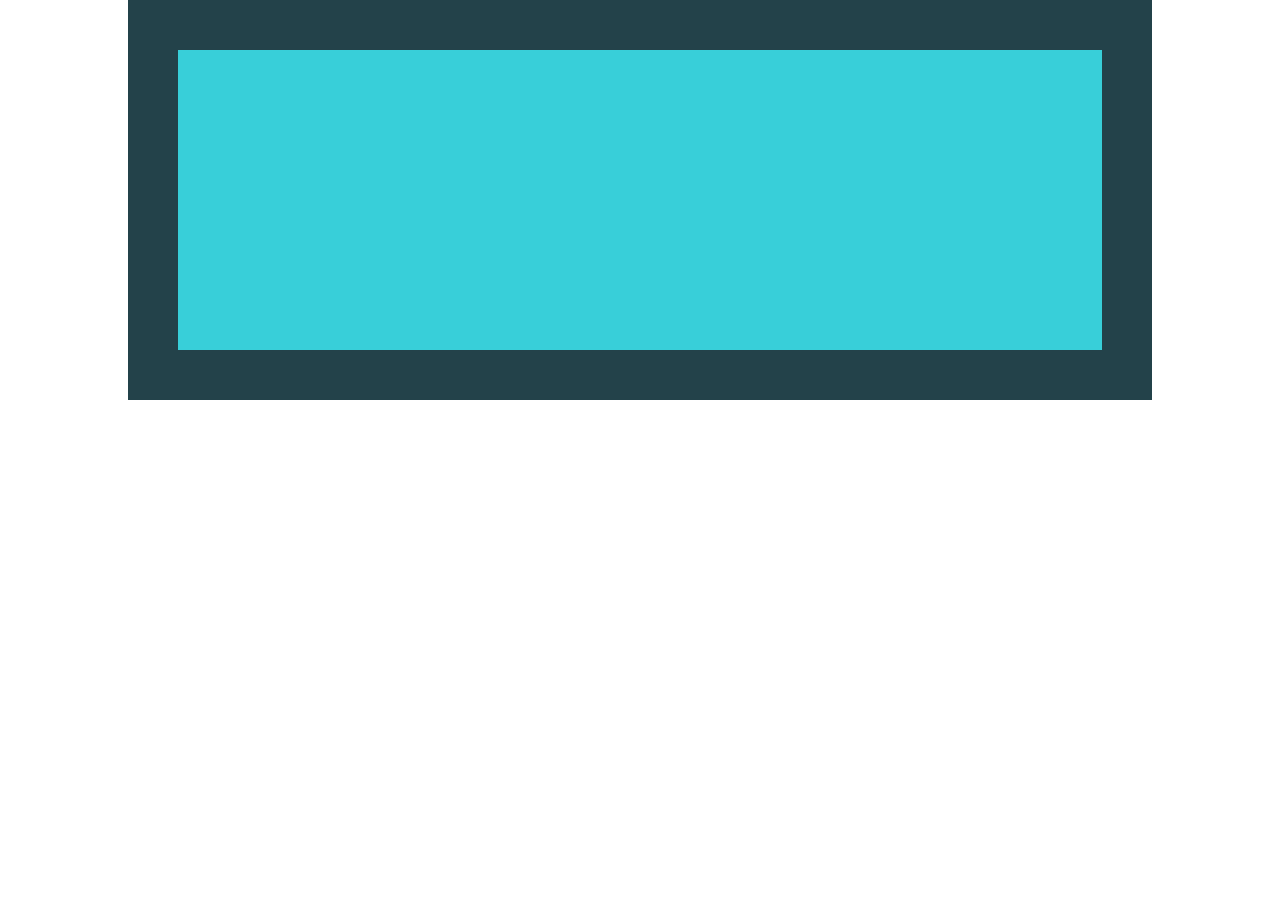
<file: ex/index.html>
<!DOCTYPE html>
<html lang="en">
<head>
    <meta charset="UTF-8">
    <meta name="viewport" content="width=device-width, initial-scale=1.0">
    <link rel="stylesheet" href="style.css">
    <title>Day 01</title>
</head>
<body>
    <div class="parent">
        <div class="child">
            
        </div>
    </div>
</body>
</html>
</file>
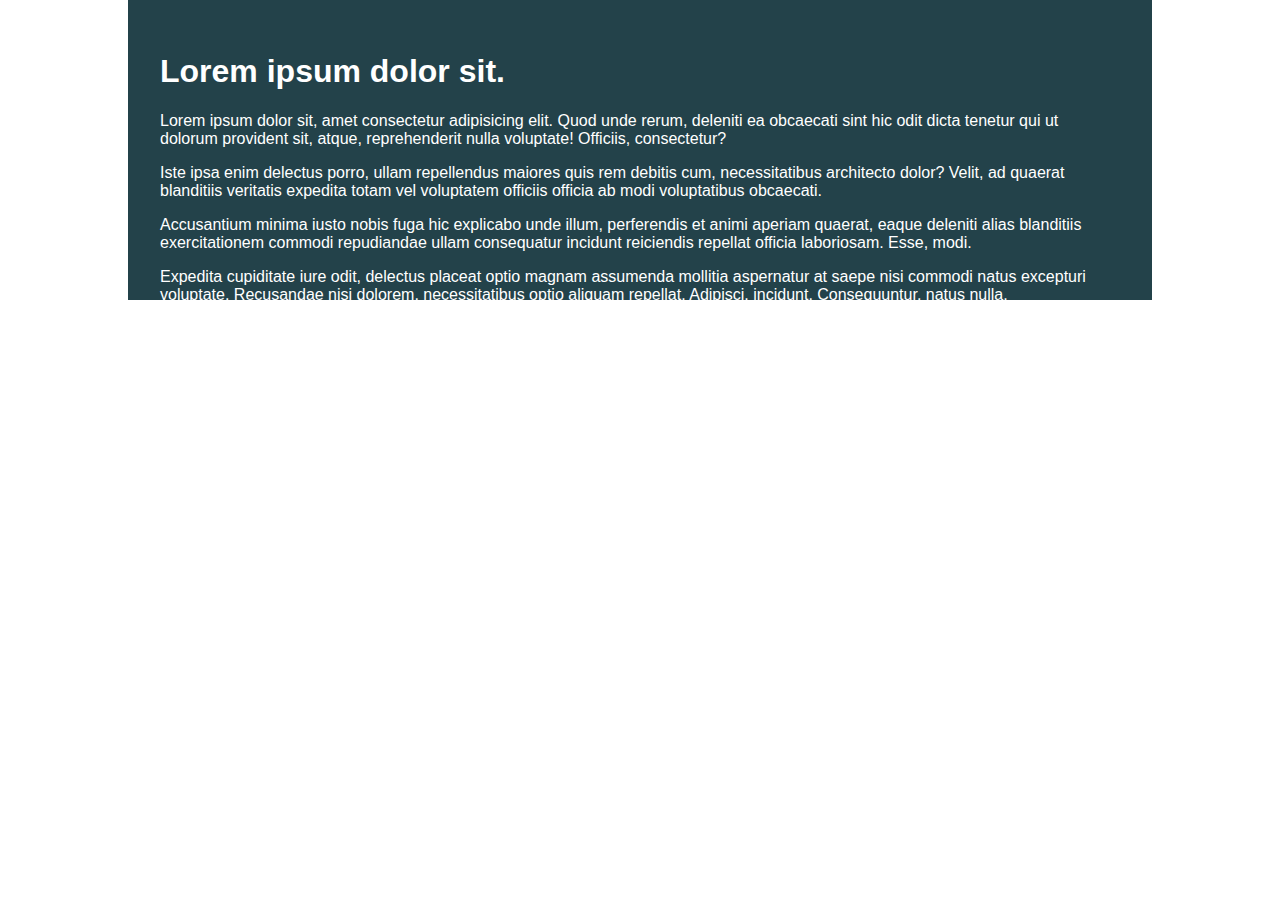
<file: img/index.html>
<!DOCTYPE html>
<html lang="en">

<head>
    <meta charset="UTF-8">
    <meta name="viewport" content="width=device-width, initial-scale=1.0">
    <title>Day 01</title>

    <link rel="stylesheet" href="style.css">
</head>

<body>
    <div class="container">
        <div class="intro-content">
            <h1>Lorem ipsum dolor sit.</h1>
            <p>Lorem ipsum dolor sit, amet consectetur adipisicing elit. Quod unde rerum, deleniti ea obcaecati sint hic
                odit dicta tenetur qui ut dolorum provident sit, atque, reprehenderit nulla voluptate! Officiis,
                consectetur?</p>
            <p>Iste ipsa enim delectus porro, ullam repellendus maiores quis rem debitis cum, necessitatibus architecto
                dolor? Velit, ad quaerat blanditiis veritatis expedita totam vel voluptatem officiis officia ab modi
                voluptatibus obcaecati.</p>
            <p>Accusantium minima iusto nobis fuga hic explicabo unde illum, perferendis et animi aperiam quaerat, eaque
                deleniti alias blanditiis exercitationem commodi repudiandae ullam consequatur incidunt reiciendis
                repellat officia laboriosam. Esse, modi.</p>
            <p>Expedita cupiditate iure odit, delectus placeat optio magnam assumenda mollitia aspernatur at saepe nisi
                commodi natus excepturi voluptate. Recusandae nisi dolorem, necessitatibus optio aliquam repellat.
                Adipisci, incidunt. Consequuntur, natus nulla.</p>
        </div>
    </div>
</body>

</html>
</file>
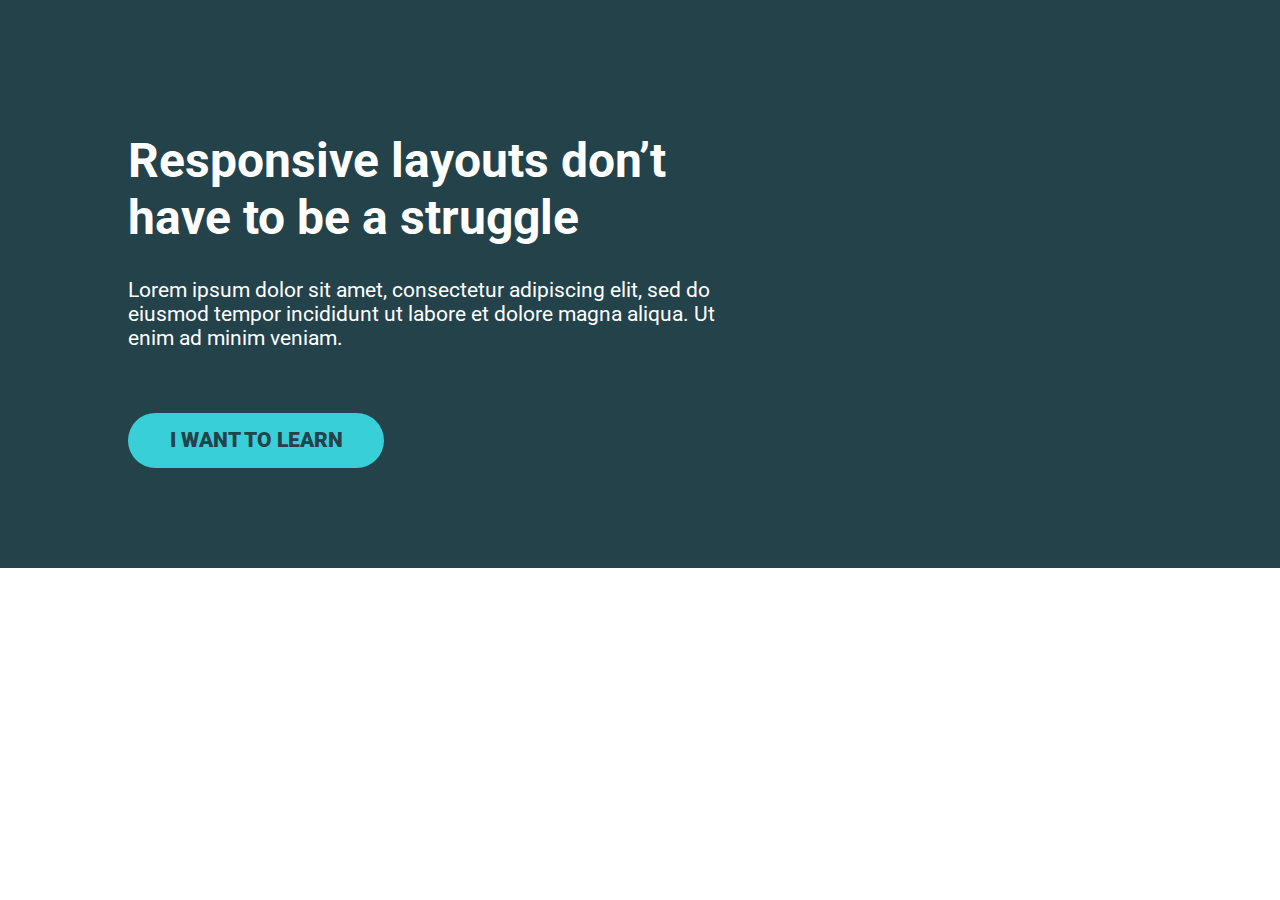
<file: img/02-1/index.html>
<!DOCTYPE html>
<html lang="en">
<head>
    <meta charset="UTF-8">
    <meta name="viewport" content="width=device-width, initial-scale=1.0">
    <title>Document</title>
    <link href="https://fonts.googleapis.com/css2?family=Roboto:wght@400;900&display=swap" rel="stylesheet"> 
    <link rel="stylesheet" href="style.css">
</head>
<body>
    <div class="hero">
        <div class="container">
            <div class="hero__text">
                <h1>Responsive layouts don’t have to be a struggle</h1>
                <p>Lorem ipsum dolor sit amet, consectetur adipiscing elit, sed do eiusmod tempor incididunt ut labore et dolore magna aliqua. Ut enim ad minim veniam.</p>
                <a href="#" class="btn">I want to learn</a>
            </div>
        </div>
    </div>
</body>
</html>
</file>
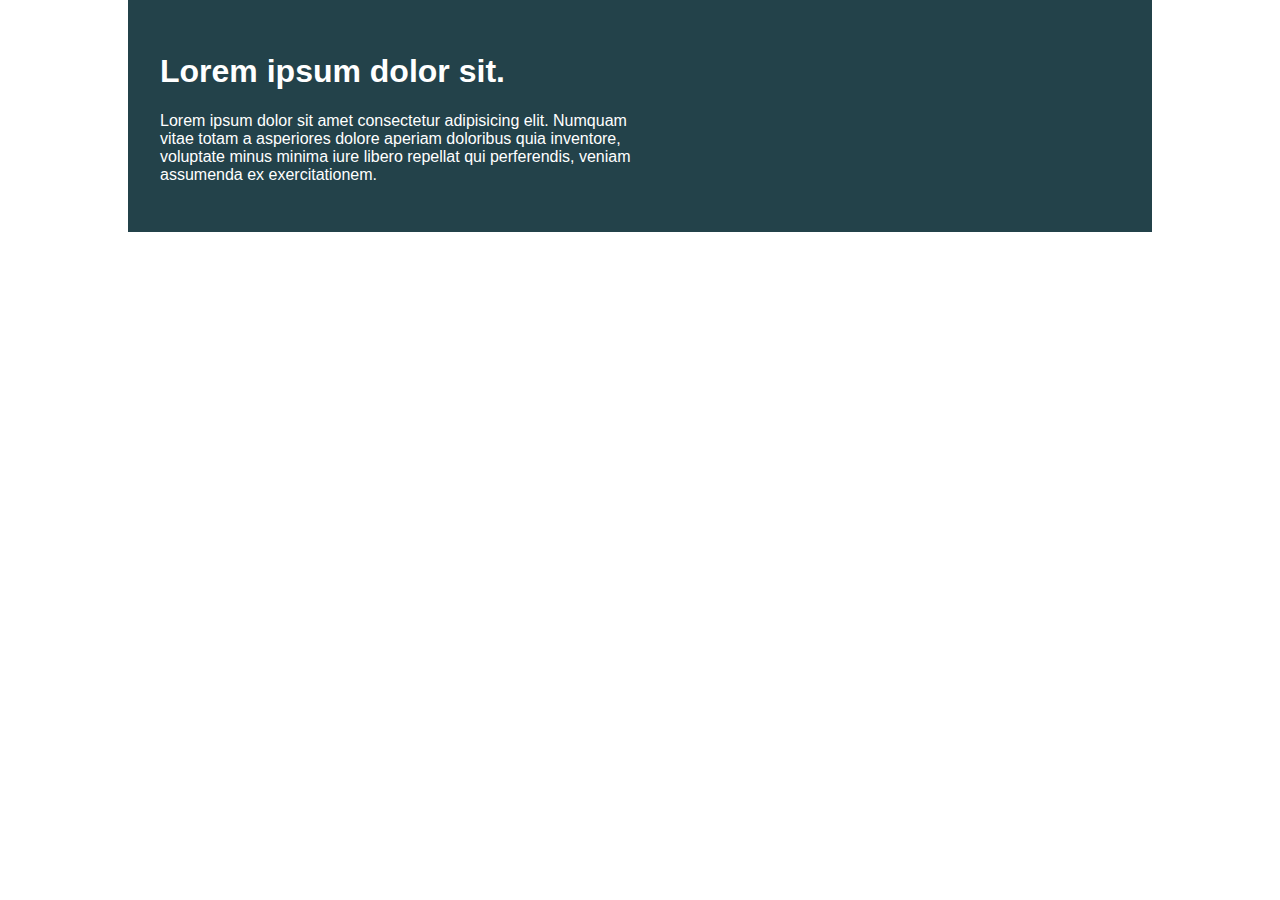
<file: desafios/des01.html>
<!DOCTYPE html>
<html lang="en">
<head>
    <meta charset="UTF-8">
    <meta name="viewport" content="width=device-width, initial-scale=1.0">
    <link rel="stylesheet" href="des01.css">
    <title>Day 01 - Challenge 01</title>
</head>
<body>
    <div class="parent">
        <div class="content">
            <h1>
                Lorem ipsum dolor sit.
            </h1>
            <p>
                Lorem ipsum dolor sit amet consectetur adipisicing elit. Numquam vitae totam a asperiores dolore aperiam doloribus quia inventore, voluptate minus minima iure libero repellat qui perferendis, veniam assumenda ex exercitationem.
            </p>
        </div>
    </div>
    </body>
</html>
</file>
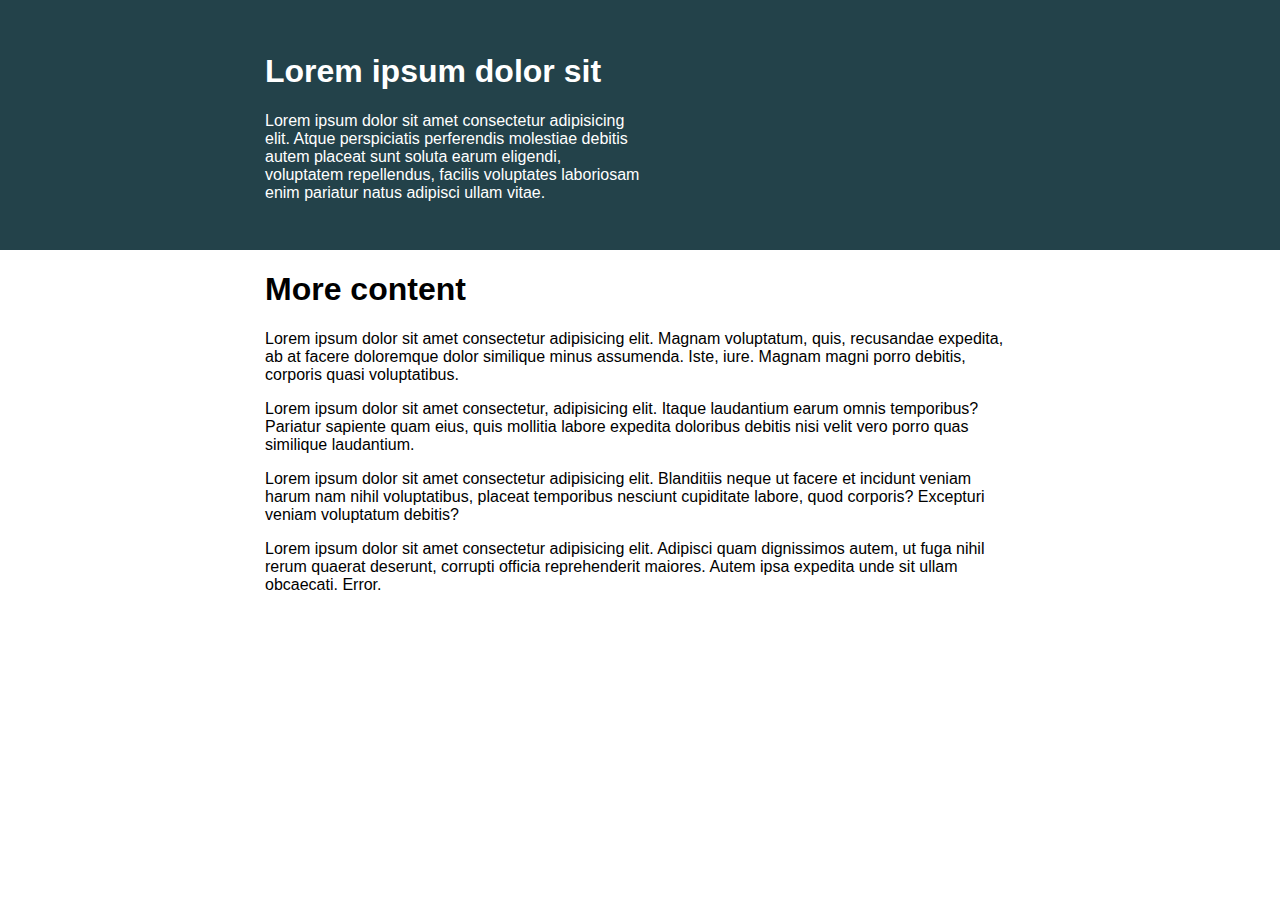
<file: desafios/des02.html>
<!DOCTYPE html>
<html lang="en">
<head>
    <meta charset="UTF-8">
    <meta name="viewport" content="width=device-width, initial-scale=1.0">
    <link rel="stylesheet" href="desa02.css">
</head>
<body>
    <div class="header">
        <div class="parent">
            <div class="content">
                <h1>Lorem ipsum dolor sit</h1>
                <p>Lorem ipsum dolor sit amet consectetur adipisicing elit. Atque perspiciatis perferendis molestiae debitis autem placeat sunt soluta earum eligendi, voluptatem repellendus, facilis voluptates laboriosam enim pariatur natus adipisci ullam vitae.</p>
            </div>
        </div>
    </div>
        <div class="parent">
            <div>
                <h1>More content</h1>
                <p>Lorem ipsum dolor sit amet consectetur adipisicing elit. Magnam voluptatum, quis, recusandae expedita, ab at facere doloremque dolor similique minus assumenda. Iste, iure. Magnam magni porro debitis, corporis quasi voluptatibus.</p>
                <p>Lorem ipsum dolor sit amet consectetur, adipisicing elit. Itaque laudantium earum omnis temporibus? Pariatur sapiente quam eius, quis mollitia labore expedita doloribus debitis nisi velit vero porro quas similique laudantium.</p>
                <p>Lorem ipsum dolor sit amet consectetur adipisicing elit. Blanditiis neque ut facere et incidunt veniam harum nam nihil voluptatibus, placeat temporibus nesciunt cupiditate labore, quod corporis? Excepturi veniam voluptatum debitis?</p>
                <p>Lorem ipsum dolor sit amet consectetur adipisicing elit. Adipisci quam dignissimos autem, ut fuga nihil rerum quaerat deserunt, corrupti officia reprehenderit maiores. Autem ipsa expedita unde sit ullam obcaecati. Error.</p>
            </div>
        </div>
    </body>
</html>
</file>
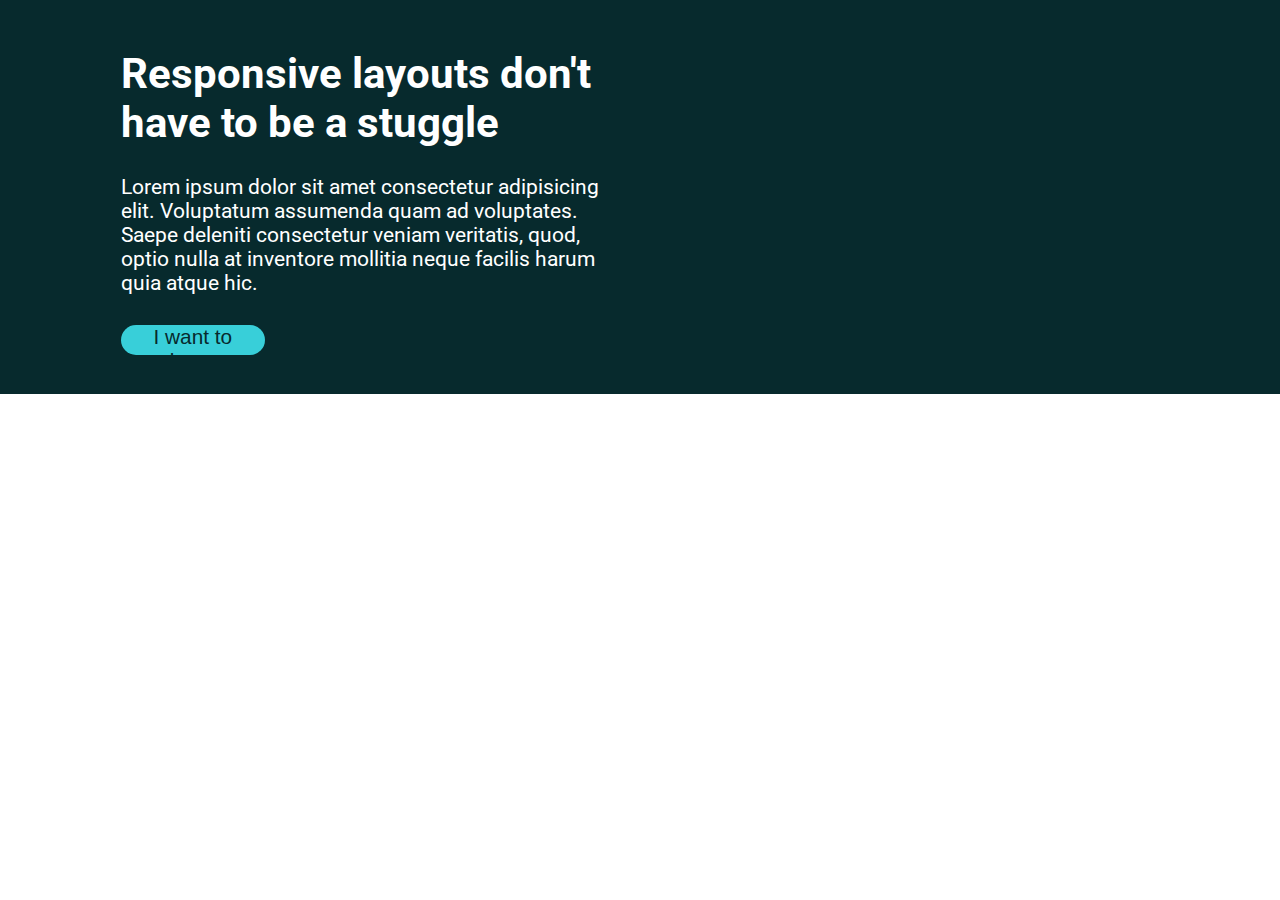
<file: desafios/desa03.html>
<!DOCTYPE html>
<html lang="en">
<head>
    <meta charset="UTF-8">
    <meta name="viewport" content="width=device-width, initial-scale=1.0">
    <link rel="stylesheet" href="desa03.css">
    <link href="https://fonts.googleapis.com/css2?family=Roboto:wght@400;900&display=swap" rel="stylesheet">
    <title>Day 03</title>
</head>
<body>
    <div class="intro">
        <div class="parent">
            <div class="content">
                <h1>Responsive layouts don't have to be a stuggle</h1>
                <p>Lorem ipsum dolor sit amet consectetur adipisicing elit. Voluptatum assumenda quam ad voluptates. Saepe deleniti consectetur veniam veritatis, quod, optio nulla at inventore mollitia neque facilis harum quia atque hic.</p>
                <button>I want to learn</button>
            </div>
        </div>
    </div>
</body>
</html>
</file>
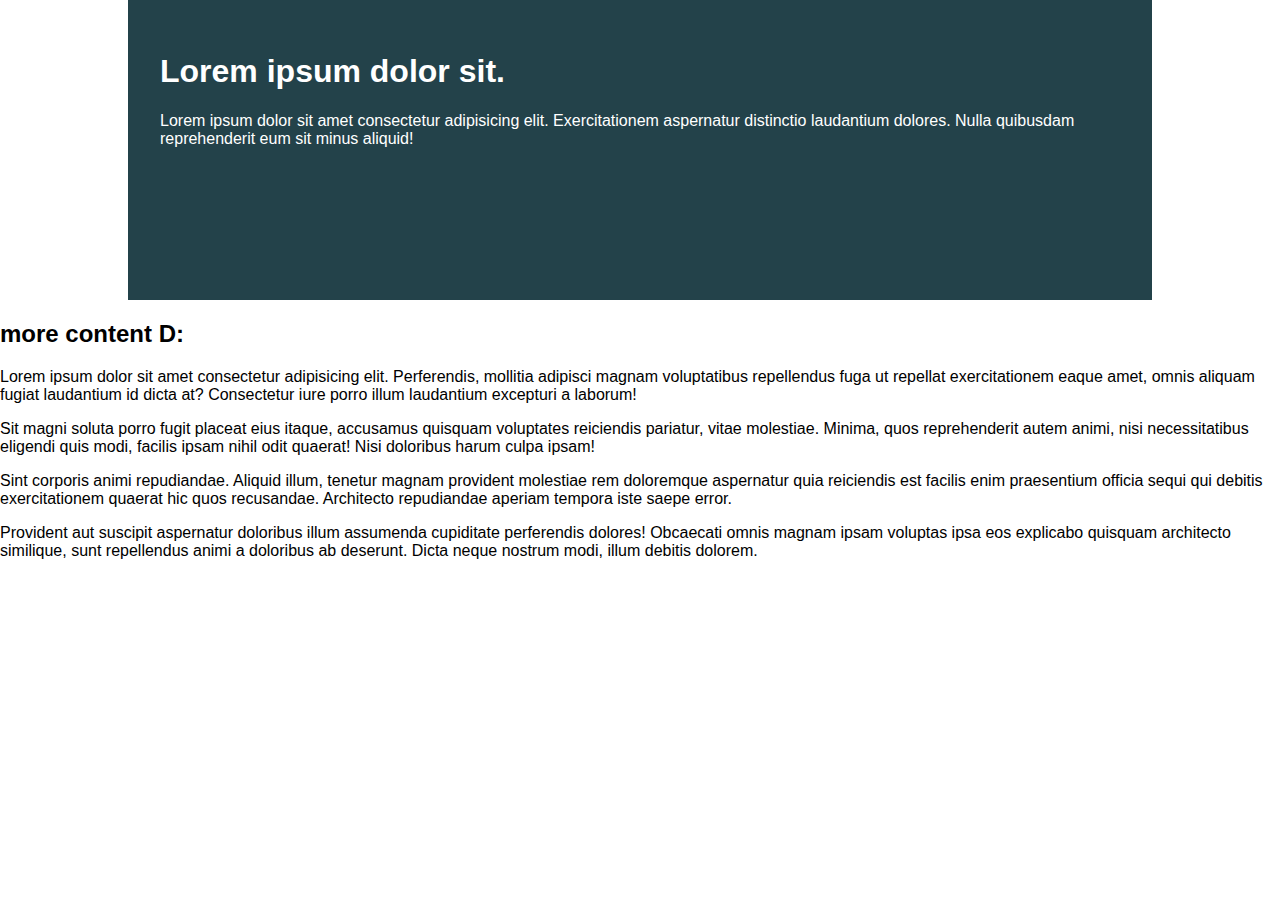
<file: img/index(1).html>
<!DOCTYPE html>
<html lang="en">
<head> 
    <meta charset="UTF-8">
    <meta name="viewport" content="width=device-width, initial-scale=1.0">
    <title>Day 01</title>
 
    <link rel="stylesheet" href="style.css">
</head>
<body>

    <div class="container">
        <div class="intro-content">
            <h1>Lorem ipsum dolor sit.</h1>
            <p>Lorem ipsum dolor sit amet consectetur adipisicing elit. Exercitationem aspernatur distinctio laudantium dolores. Nulla quibusdam reprehenderit eum sit minus aliquid!</p>
        </div>
    </div>


    <h2>more content D:</h2>
    <p>Lorem ipsum dolor sit amet consectetur adipisicing elit. Perferendis, mollitia adipisci magnam voluptatibus repellendus fuga ut repellat exercitationem eaque amet, omnis aliquam fugiat laudantium id dicta at? Consectetur iure porro illum laudantium excepturi a laborum!</p>
    <p>Sit magni soluta porro fugit placeat eius itaque, accusamus quisquam voluptates reiciendis pariatur, vitae molestiae. Minima, quos reprehenderit autem animi, nisi necessitatibus eligendi quis modi, facilis ipsam nihil odit quaerat! Nisi doloribus harum culpa ipsam!</p>
    <p>Sint corporis animi repudiandae. Aliquid illum, tenetur magnam provident molestiae rem doloremque aspernatur quia reiciendis est facilis enim praesentium officia sequi qui debitis exercitationem quaerat hic quos recusandae. Architecto repudiandae aperiam tempora iste saepe error.</p>
    <p>Provident aut suscipit aspernatur doloribus illum assumenda cupiditate perferendis dolores! Obcaecati omnis magnam ipsam voluptas ipsa eos explicabo quisquam architecto similique, sunt repellendus animi a doloribus ab deserunt. Dicta neque nostrum modi, illum debitis dolorem.</p>


</body>
</html>
</file>
<file: ex/style.css>
@charset "UTF-8";

* {
    box-sizing: border-box;
}

body {
    margin: 0;
}

.parent {
    background-color: #23424A;
    padding: 50px;
    margin: 0 auto;

    width: 80%;
}

.child {
    background-color: #38CFD9;

    width: 100%;
    height: 300px;
}
</file>
<file: img/style.css>
/* INSTRUCTIONS
 *
 * 1) Limit the total width of
 *    the .intro-conent to about half
 *    of it's parent
 *
 * 2) Stop the text from overflowing
 *    out the bottom at small screen
 *    widths
 *
 * You may modify the HTML if needed
 *
 */

* {
  box-sizing: border-box;
}

body {
  margin: 0;
  font-family: sans-serif;
}

.container {
  background: #23424a;
  color: white;

  width: 80%;
  margin: 0 auto;

  padding: 2em;
  height: 300px;
}
</file>
<file: img/02-1/style.css>
*, *::before, *::after {
    box-sizing: border-box;
}

body {
    margin: 0;
    font-family: 'Roboto', sans-serif;
    font-size: 1.3rem;
}

h1 {
    font-size: 3rem;
}

.container {
    width: 80%;
    max-width: 1100px;
    margin: 0 auto;
}

.hero {
    padding: 100px 0;
    background-color: #23424A;
    color: #FFF;
}

.hero__text {
    width: 60%;
}

.hero p {
    margin-bottom: 3em;
}

.btn {
    display: inline-block;
    text-decoration: none;
    text-transform: uppercase;
    color: #23424A;
    font-weight: 900;
    background-color: #38CFD9;
    padding: .75em 2em;
    border-radius: 100px;
}

.btn:hover,
.btn:focus {
    opacity: .75; 
}
</file>
<file: desafios/des01.css>
* {
    box-sizing: border-box;
}

body {
    margin: 0;
    font-family: sans-serif;
}

.parent {
    background-color: #23424A;
    color: white;
    padding: 2em;
    margin: 0 auto;
    width: 80%;
}

.content {
    width: 50%;
}
</file>
<file: desafios/desa02.css>
* {
    box-sizing: border-box;
}

body {
    margin: 0;
    font-family: sans-serif;
}

.header {
    background-color: #23424A;
    color: white;
    padding: 2em;
    margin: 0 auto;
}
.parent {
    width: 80%;
    max-width: 750px;
    margin: 0 auto;
}

.content {
    width: 50%;
}
</file>
<file: desafios/desa03.css>
*{
    box-sizing: border-box;
}

body {
    margin: 0;
    font-family: 'Roboto', sans-serif;
    font-size: 1.3rem;
}

.intro {
    background-color: #072a2d;
    color: white;
    padding: 1em;
    margin: 0 auto;
}

.parent {
    width: 80%;
    max-width: 600px;
    margin: 0 100px;
}

.content {
    width: 80%;
}

button {
    background-color: #38cfd9;
    color: #072a2d;
    border-radius: 30px;
    border: none;
    width: 30%;
    height: 30px;
    padding: 0 10px;
    cursor: pointer;
    font-size: 1em;
    margin: 10px 0px;
}
</file>
